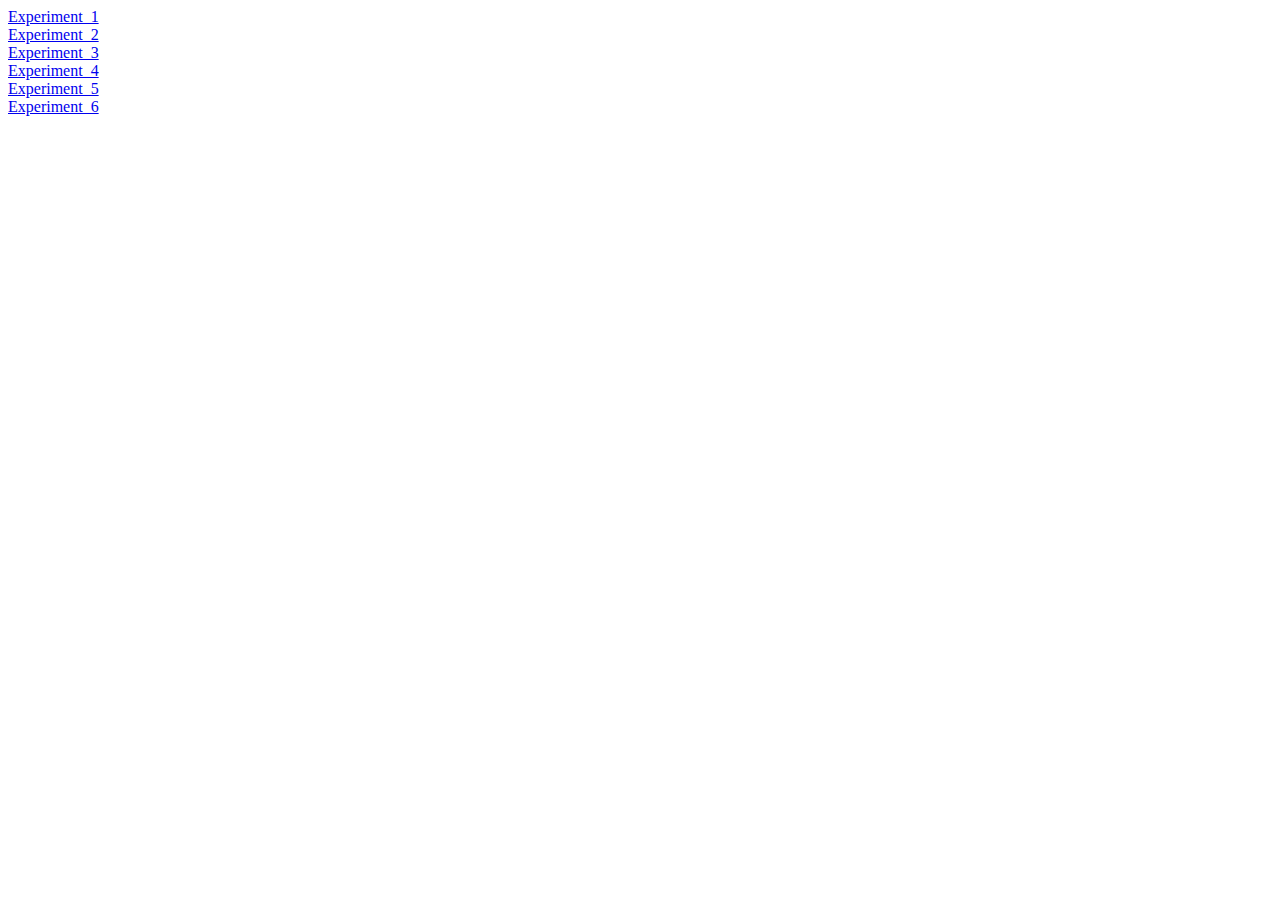
<file: index.html>
<!DOCTYPE html>
<html lang="en">
<head>
    <meta charset="UTF-8">
    <meta name="viewport" content="width=device-width, initial-scale=1.0">
    <title>Document</title>
</head>
<body>
    <a href="Exp_1/index.html">Experiment_1</a>
    <br>
    <a href="Exp_2/index.html">Experiment_2</a>
    <br>
    <a href="Exp_3/index.html">Experiment_3</a>
    <br>
    <a href="Exp_4/index.html">Experiment_4</a>
    <br>

    <a href="Exp_5/index.html">Experiment_5</a>
    <br>
    <a href="Exp_6/index.html">Experiment_6</a>


</body>
</html>
</file>
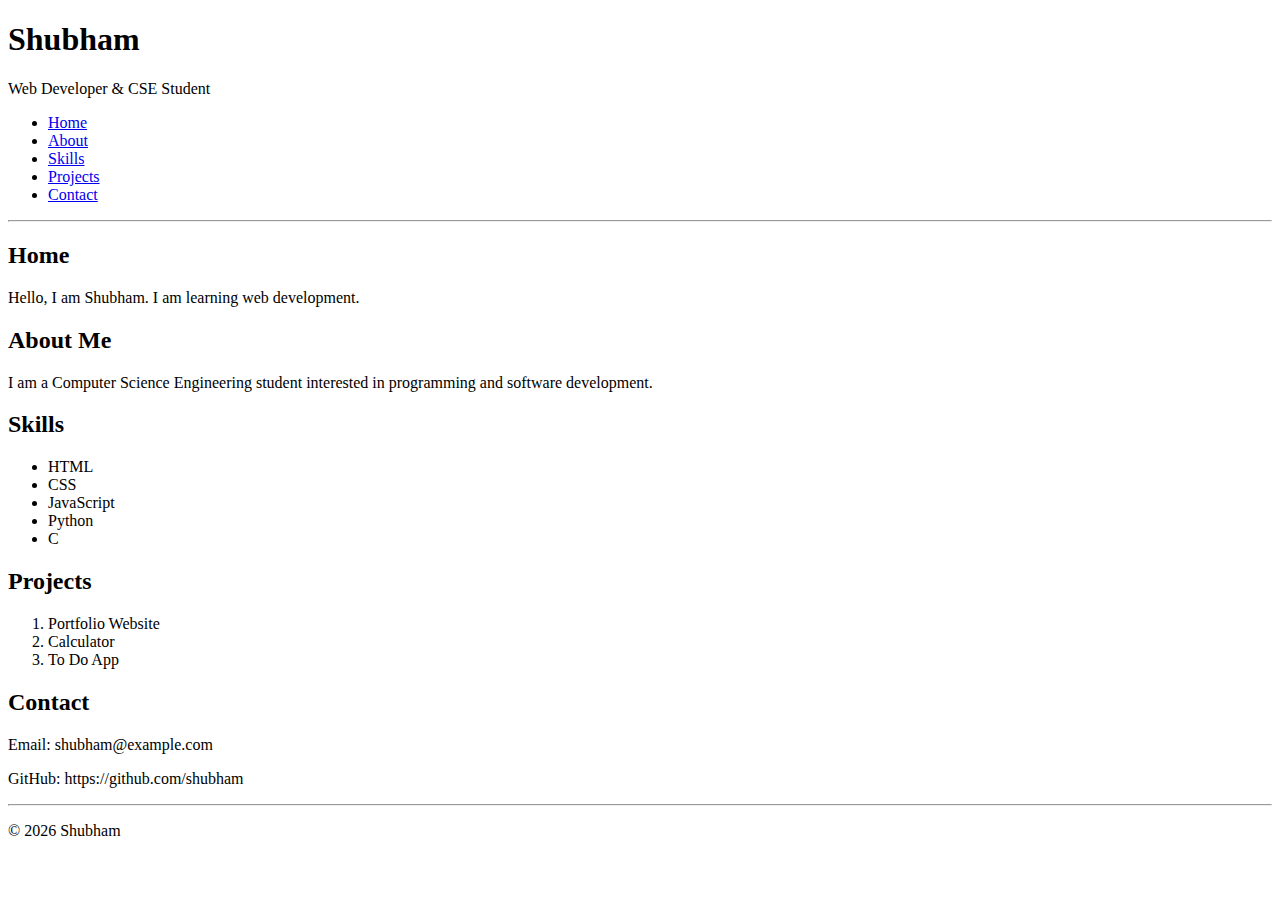
<file: Exp_2/index.html>
<!DOCTYPE html>
<html lang="en">
<head>
<meta charset="UTF-8">
<meta name="viewport" content="width=device-width, initial-scale=1.0">
<title>Shubham Portfolio</title>
</head>

<body>

<header>
<h1>Shubham</h1>
<p>Web Developer & CSE Student</p>
</header>

<nav>
<ul>
<li><a href="#home">Home</a></li>
<li><a href="#about">About</a></li>
<li><a href="#skills">Skills</a></li>
<li><a href="#projects">Projects</a></li>
<li><a href="#contact">Contact</a></li>
</ul>
</nav>

<hr>

<section id="home">
<h2>Home</h2>
<p>Hello, I am Shubham. I am learning web development.</p>
</section>

<section id="about">
<h2>About Me</h2>
<p>I am a Computer Science Engineering student interested in programming and software development.</p>
</section>

<section id="skills">
<h2>Skills</h2>
<ul>
<li>HTML</li>
<li>CSS</li>
<li>JavaScript</li>
<li>Python</li>
<li>C</li>
</ul>
</section>

<section id="projects">
<h2>Projects</h2>
<ol>
<li>Portfolio Website</li>
<li>Calculator</li>
<li>To Do App</li>
</ol>
</section>

<section id="contact">
<h2>Contact</h2>
<p>Email: shubham@example.com</p>
<p>GitHub: https://github.com/shubham</p>
</section>

<hr>

<footer>
<p>© 2026 Shubham</p>
</footer>

</body>
</html>
</file>
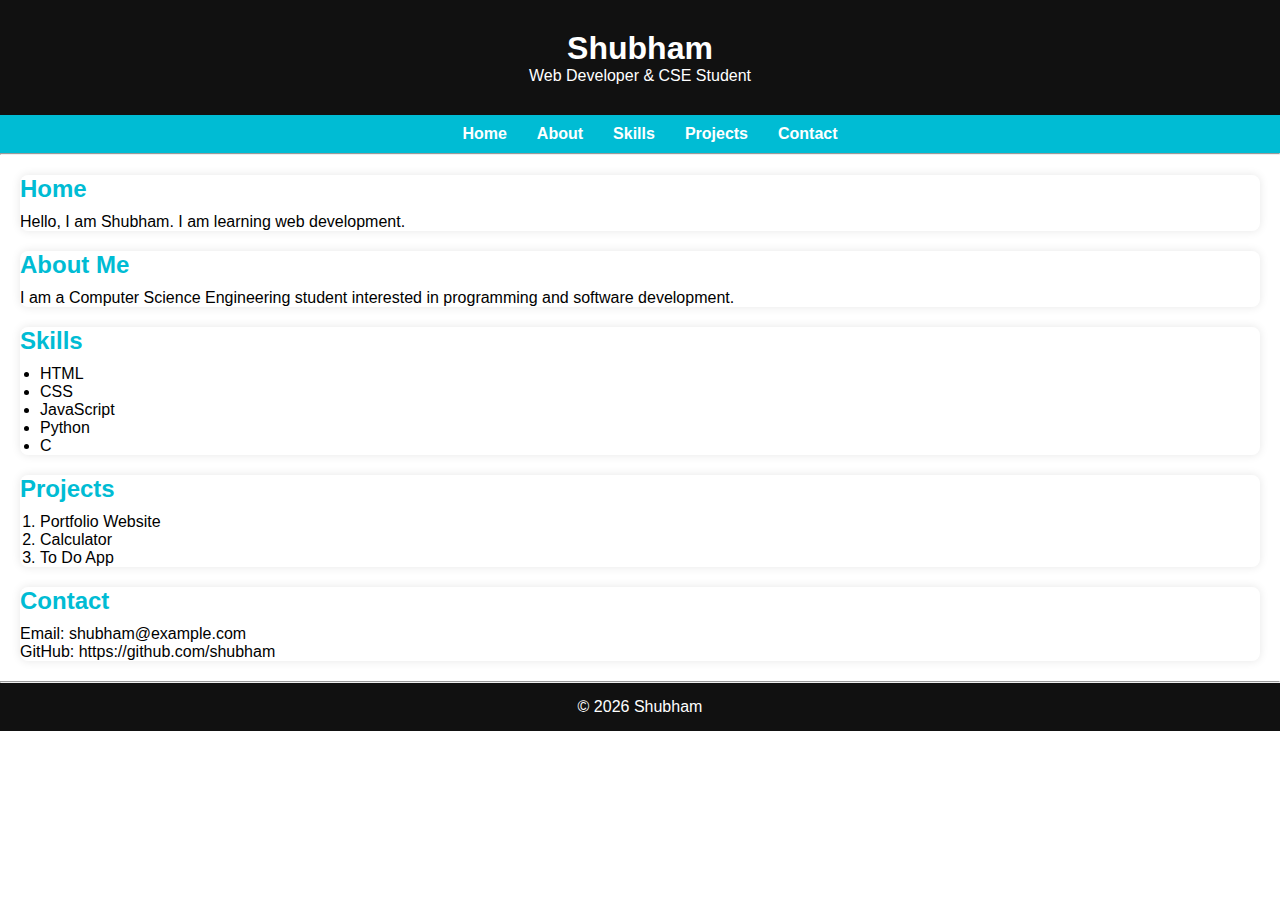
<file: Exp_4/index.html>
<!DOCTYPE html>
<html lang="en">
<head>
<meta charset="UTF-8">
<meta name="viewport" content="width=device-width, initial-scale=1.0">
<title>Shubham Portfolio</title>
<link rel="stylesheet" href="style.css">
</head>

<body>

<header>
<h1>Shubham</h1>
<p>Web Developer & CSE Student</p>
</header>

<nav>
<ul>
<li><a href="#home">Home</a></li>
<li><a href="#about">About</a></li>
<li><a href="#skills">Skills</a></li>
<li><a href="#projects">Projects</a></li>
<li><a href="#contact">Contact</a></li>
</ul>
</nav>

<hr>

<section id="home">
<h2>Home</h2>
<p>Hello, I am Shubham. I am learning web development.</p>
</section>

<section id="about">
<h2>About Me</h2>
<p>I am a Computer Science Engineering student interested in programming and software development.</p>
</section>

<section id="skills">
<h2>Skills</h2>
<ul>
<li>HTML</li>
<li>CSS</li>
<li>JavaScript</li>
<li>Python</li>
<li>C</li>
</ul>
</section>

<section id="projects">
<h2>Projects</h2>
<ol>
<li>Portfolio Website</li>
<li>Calculator</li>
<li>To Do App</li>
</ol>
</section>

<section id="contact">
<h2>Contact</h2>
<p>Email: shubham@example.com</p>
<p>GitHub: https://github.com/shubham</p>
</section>

<hr>

<footer>
<p>© 2026 Shubham</p>
</footer>

</body>
</html>
</file>
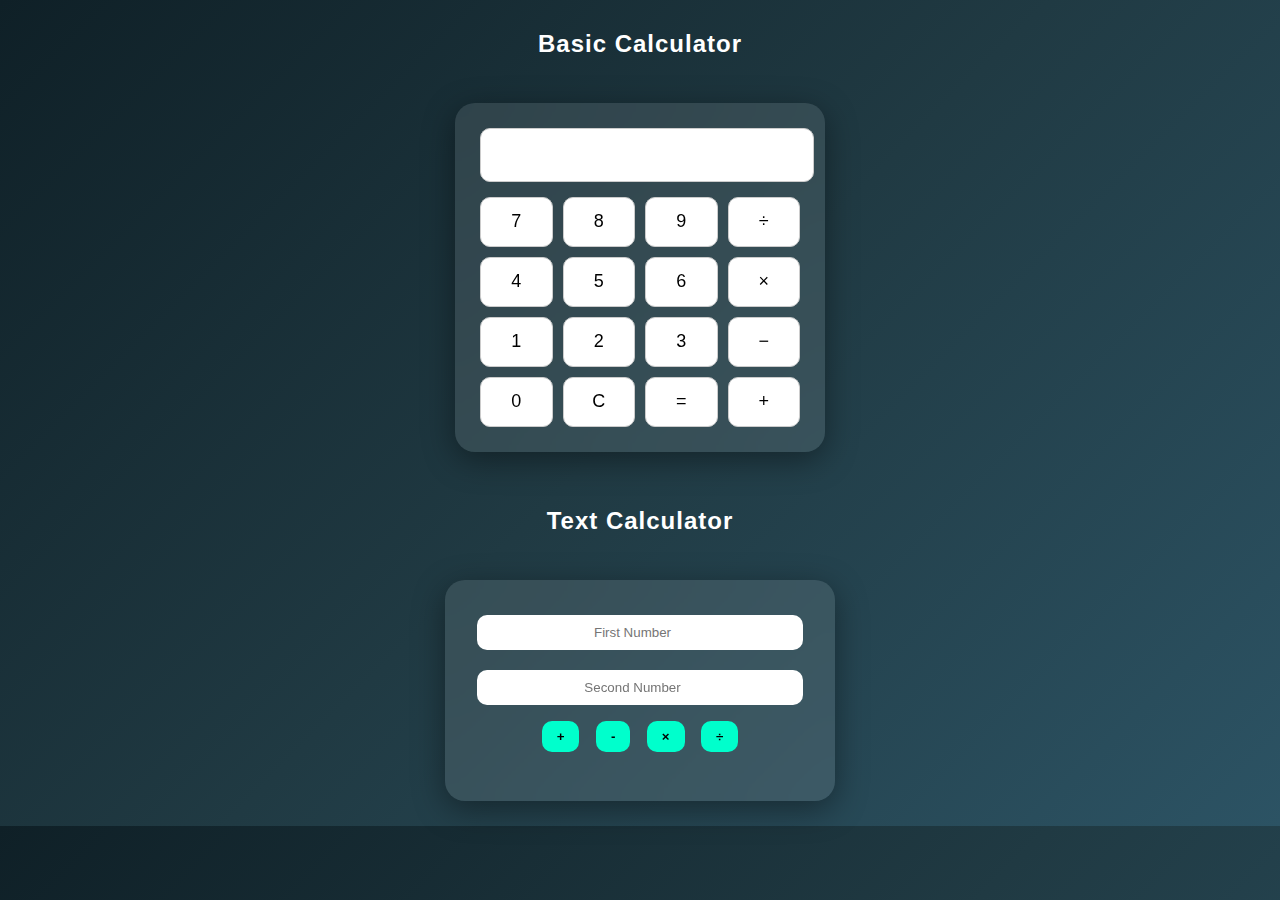
<file: Exp_5/index.html>
<!DOCTYPE html>
<html>
<head>
    <title>Modern Calculators</title>
    <link rel="stylesheet" href="style.css">
</head>

<body>

<h2>Basic Calculator</h2>

<div class="card box-calculator">
    <input type="text" id="display" readonly>

    <div class="buttons">
        <button onclick="addValue('7')">7</button>
        <button onclick="addValue('8')">8</button>
        <button onclick="addValue('9')">9</button>
        <button onclick="addValue('/')">÷</button>

        <button onclick="addValue('4')">4</button>
        <button onclick="addValue('5')">5</button>
        <button onclick="addValue('6')">6</button>
        <button onclick="addValue('*')">×</button>

        <button onclick="addValue('1')">1</button>
        <button onclick="addValue('2')">2</button>
        <button onclick="addValue('3')">3</button>
        <button onclick="addValue('-')">−</button>
        
        <button onclick="addValue('0')">0</button>
        <button onclick="clearDisplay()">C</button>
        <button onclick="calculate()">=</button>
        <button onclick="addValue('+')">+</button>
    </div>
</div>

<h2>Text Calculator</h2>

<div class="card text-calculator">
    <input type="number" id="num1" placeholder="First Number">
    <input type="number" id="num2" placeholder="Second Number">

    <div>
        <button onclick="textCalculate('+')">+</button>
        <button onclick="textCalculate('-')">-</button>
        <button onclick="textCalculate('*')">×</button>
        <button onclick="textCalculate('/')">÷</button>
    </div>

    <h3 id="resultText"></h3>
</div>

<script>
function addValue(value) {
    document.getElementById("display").value += value;
}

function clearDisplay() {
    document.getElementById("display").value = "";
}

function calculate() {
    try {
        var exp = document.getElementById("display").value;
        document.getElementById("display").value = eval(exp);
    } catch {
        document.getElementById("display").value = "Error";
    }
}

function textCalculate(operator) {
    var n1 = parseFloat(document.getElementById("num1").value);
    var n2 = parseFloat(document.getElementById("num2").value);
    var result;

    if (operator == '+') result = n1 + n2;
    if (operator == '-') result = n1 - n2;
    if (operator == '*') result = n1 * n2;
    if (operator == '/') result = n1 / n2;

    document.getElementById("resultText").innerHTML = "Result: " + result;
}
</script>

</body>
</html>
</file>
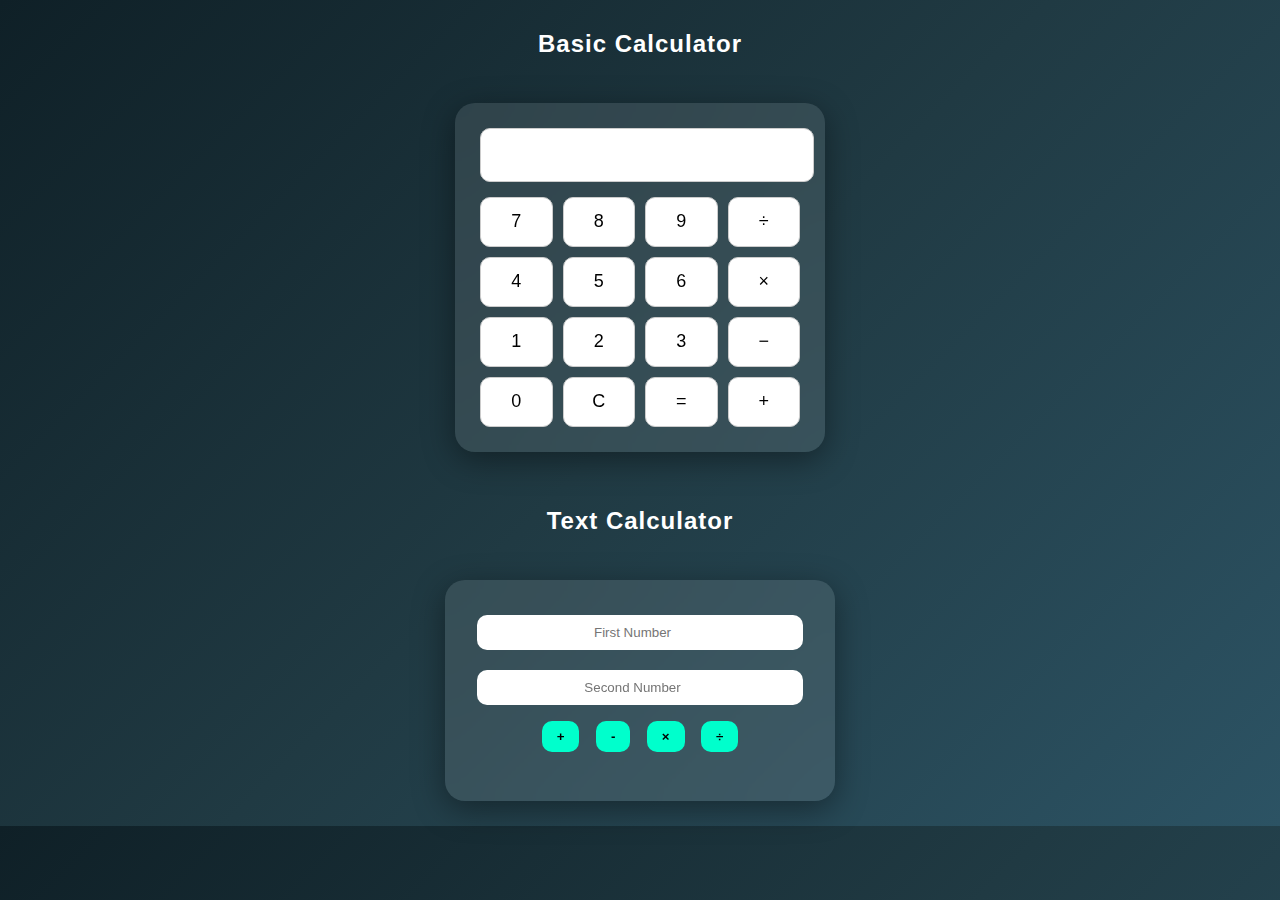
<file: EXP_5/index.html>
<!DOCTYPE html>
<html>
<head>
    <title>Modern Calculators</title>

    <style>
        body {
            margin: 0;
            font-family: 'Segoe UI', sans-serif;
            background: linear-gradient(135deg, #0f2027, #203a43, #2c5364);
            display: flex;
            flex-direction: column;
            align-items: center;
            color: white;
        }

        h2 {
            margin-top: 30px;
            letter-spacing: 1px;
        }

        .card {
            backdrop-filter: blur(15px);
            background: rgba(255, 255, 255, 0.1);
            border-radius: 20px;
            padding: 25px;
            margin: 25px;
            box-shadow: 0 8px 32px rgba(0,0,0,0.4);
        }

        .box-calculator {
            width: 320px;
        }

        #display {
            width: 100%;
            height: 50px;
            font-size: 22px;
            border-radius: 10px;
            border: 1px solid #ccc;
            text-align: right;
            padding-right: 10px;
            margin-bottom: 15px;
            background: white;
            color: black;
        }

        .buttons {
            display: grid;
            grid-template-columns: repeat(4, 1fr);
            gap: 10px;
        }

        .box-calculator button {
            height: 50px;
            border: 1px solid #ccc;
            border-radius: 10px;
            font-size: 18px;
            cursor: pointer;
            background: white;
            color: black;
        }

        .box-calculator button:hover {
            background: #e0e0e0;
        }

        .text-calculator {
            width: 340px;
            text-align: center;
        }

        .text-calculator input {
            width: 90%;
            padding: 10px;
            margin: 10px 0;
            border-radius: 10px;
            border: none;
            text-align: center;
        }

        .text-calculator button {
            padding: 8px 15px;
            margin: 6px;
            border-radius: 10px;
            border: none;
            background: #00ffcc;
            color: black;
            font-weight: bold;
        }

        .text-calculator button:hover {
            background: white;
        }

        #resultText {
            margin-top: 15px;
            font-size: 18px;
            color: #00ffcc;
        }
    </style>
</head>

<body>

<h2>Basic Calculator</h2>

<div class="card box-calculator">
    <input type="text" id="display" readonly>

    <div class="buttons">
        <button onclick="addValue('7')">7</button>
        <button onclick="addValue('8')">8</button>
        <button onclick="addValue('9')">9</button>
        <button onclick="addValue('/')">÷</button>

        <button onclick="addValue('4')">4</button>
        <button onclick="addValue('5')">5</button>
        <button onclick="addValue('6')">6</button>
        <button onclick="addValue('*')">×</button>

        <button onclick="addValue('1')">1</button>
        <button onclick="addValue('2')">2</button>
        <button onclick="addValue('3')">3</button>
        <button onclick="addValue('-')">−</button>

        <button onclick="addValue('0')">0</button>
        <button onclick="clearDisplay()">C</button>
        <button onclick="calculate()">=</button>
        <button onclick="addValue('+')">+</button>
    </div>
</div>

<h2>Text Calculator</h2>

<div class="card text-calculator">
    <input type="number" id="num1" placeholder="First Number">
    <input type="number" id="num2" placeholder="Second Number">

    <div>
        <button onclick="textCalculate('+')">+</button>
        <button onclick="textCalculate('-')">-</button>
        <button onclick="textCalculate('*')">×</button>
        <button onclick="textCalculate('/')">÷</button>
    </div>

    <h3 id="resultText"></h3>
</div>

<script>
function addValue(value) {
    document.getElementById("display").value += value;
}

function clearDisplay() {
    document.getElementById("display").value = "";
}

function calculate() {
    try {
        var exp = document.getElementById("display").value;
        document.getElementById("display").value = eval(exp);
    } catch {
        document.getElementById("display").value = "Error";
    }
}

function textCalculate(operator) {
    var n1 = parseFloat(document.getElementById("num1").value);
    var n2 = parseFloat(document.getElementById("num2").value);
    var result;

    if (operator == '+') result = n1 + n2;
    if (operator == '-') result = n1 - n2;
    if (operator == '*') result = n1 * n2;
    if (operator == '/') result = n1 / n2;

    document.getElementById("resultText").innerHTML = "Result: " + result;
}
</script>

</body>
</html>
</file>
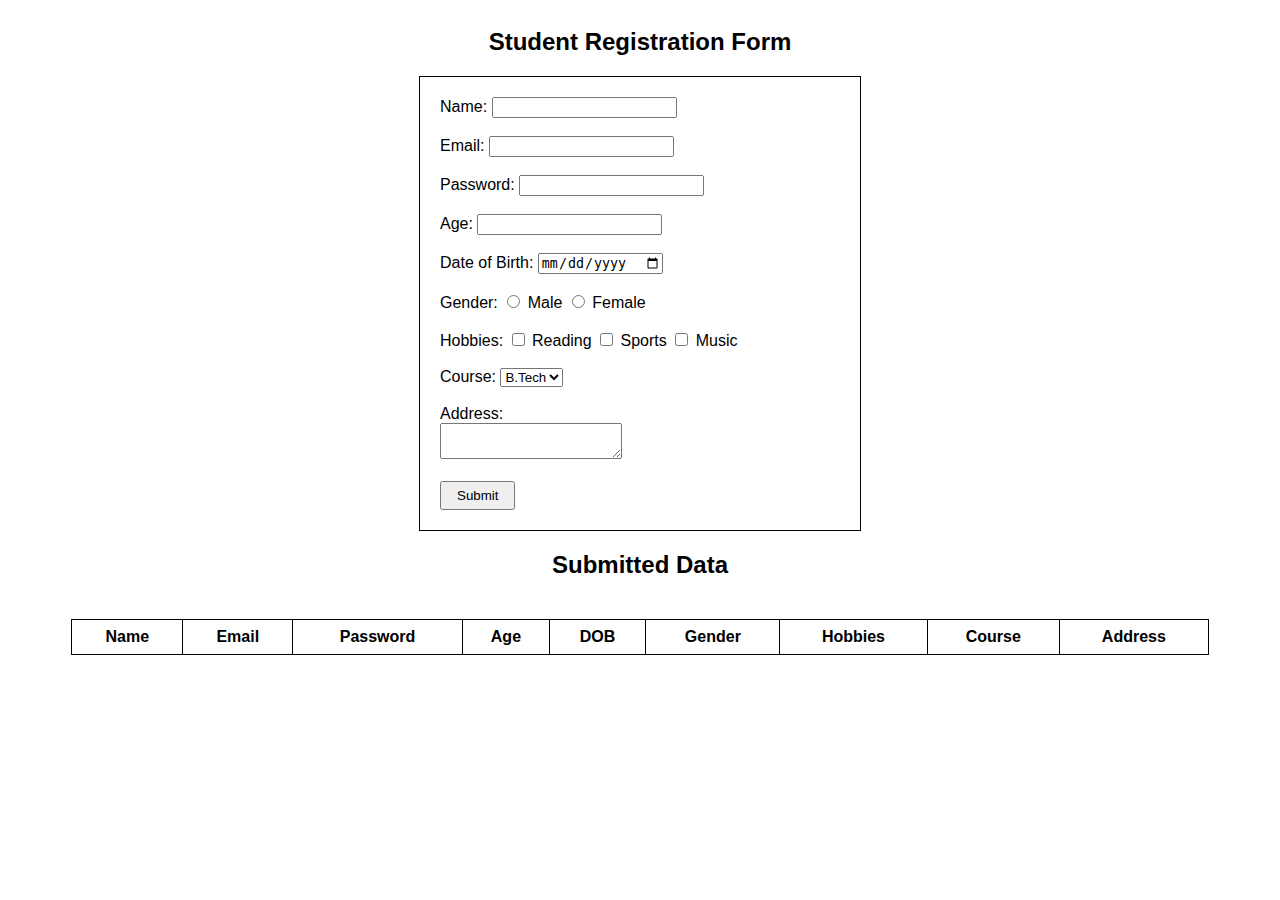
<file: Exp_6/index.html>
<!DOCTYPE html>
<html>
<head>
    <title>Centered Form</title>
    <style>
        body {
            font-family: Arial;
            display: flex;
            flex-direction: column;
            align-items: center;
        }

        form {
            border: 1px solid black;
            padding: 20px;
            width: 400px;
        }

        table {
            margin-top: 20px;
            width: 90%;
            border-collapse: collapse;
        }

        table, th, td {
            border: 1px solid black;
            padding: 8px;
            text-align: center;
        }

        button {
            padding: 5px 15px;
        }
    </style>
</head>
<body>

<h2>Student Registration Form</h2>

<form id="myForm">

    Name: <input type="text" id="name" required><br><br>

    Email: <input type="email" id="email" required><br><br>

    Password: <input type="password" id="password" required><br><br>

    Age: <input type="number" id="age"><br><br>

    Date of Birth: <input type="date" id="dob"><br><br>

    Gender:
    <input type="radio" name="gender" value="Male"> Male
    <input type="radio" name="gender" value="Female"> Female
    <br><br>

    Hobbies:
    <input type="checkbox" name="hobby" value="Reading"> Reading
    <input type="checkbox" name="hobby" value="Sports"> Sports
    <input type="checkbox" name="hobby" value="Music"> Music
    <br><br>

    Course:
    <select id="course">
        <option value="B.Tech">B.Tech</option>
        <option value="BCA">BCA</option>
        <option value="MCA">MCA</option>
    </select>
    <br><br>

    Address:<br>
    <textarea id="address"></textarea>
    <br><br>

    <button type="button" onclick="printData()">Submit</button>

</form>

<h2>Submitted Data</h2>

<table id="outputTable">
    <tr>
        <th>Name</th>
        <th>Email</th>
        <th>Password</th>
        <th>Age</th>
        <th>DOB</th>
        <th>Gender</th>
        <th>Hobbies</th>
        <th>Course</th>
        <th>Address</th>
    </tr>
</table>

<script>
function printData() {

    let name = document.getElementById("name").value;
    let email = document.getElementById("email").value;
    let password = document.getElementById("password").value;
    let age = document.getElementById("age").value;
    let dob = document.getElementById("dob").value;
    let course = document.getElementById("course").value;
    let address = document.getElementById("address").value;

    let gender = document.querySelector('input[name="gender"]:checked');
    gender = gender ? gender.value : "";

    let hobbies = document.querySelectorAll('input[name="hobby"]:checked');
    let hobbyList = "";
    hobbies.forEach(function(hobby) {
        hobbyList += hobby.value + " ";
    });

    let table = document.getElementById("outputTable");
    let row = table.insertRow(-1);

    row.insertCell(0).innerHTML = name;
    row.insertCell(1).innerHTML = email;
    row.insertCell(2).innerHTML = password;
    row.insertCell(3).innerHTML = age;
    row.insertCell(4).innerHTML = dob;
    row.insertCell(5).innerHTML = gender;
    row.insertCell(6).innerHTML = hobbyList;
    row.insertCell(7).innerHTML = course;
    row.insertCell(8).innerHTML = address;
}
</script>

</body>
</html>
</file>
<file: Exp_4/style.css>
*{
    margin:0;
    padding:0;
    box-sizing:border-box;
    font-family: Arial, sans-serif;
}

header{
    background:#111;
    color:white;
    text-align:center;
    padding:30px;
}

nav{
    background:#00bcd4;
    padding:10px;
}

nav ul{
    display:flex;
    justify-content:center;
    list-style:none;
}

nav ul li{
    margin:0 15px;
}

nav ul li a{
    color:white;
    text-decoration:none;
    font-weight:bold;
}

nav ul li a:hover{
    text-decoration:underline;
}

section{
    background:white;
    margin:20px;
    border-radius:8px;
    box-shadow:0 0 10px rgba(0,0,0,0.1);
}

h2{
    color:#00bcd4;
    margin-bottom:10px;
}

ul, ol{
    margin-left:20px;
}

footer{
    background:#111;
    color:white;
    text-align:center;
    padding:15px;
}
</file>
<file: Exp_5/style.css>
body {
    margin: 0;
    font-family: 'Segoe UI', sans-serif;
    background: linear-gradient(135deg, #0f2027, #203a43, #2c5364);
    display: flex;
    flex-direction: column;
    align-items: center;
    color: white;
}

h2 {
    margin-top: 30px;
    letter-spacing: 1px;
}

.card {
    backdrop-filter: blur(15px);
    background: rgba(255, 255, 255, 0.1);
    border-radius: 20px;
    padding: 25px;
    margin: 25px;
    box-shadow: 0 8px 32px rgba(0,0,0,0.4);
}

.box-calculator {
    width: 320px;
}

#display {
    width: 100%;
    height: 50px;
    font-size: 22px;
    border-radius: 10px;
    border: 1px solid #ccc;
    text-align: right;
    padding-right: 10px;
    margin-bottom: 15px;
    background: white;
    color: black;
}

.buttons {
    display: grid;
    grid-template-columns: repeat(4, 1fr);
    gap: 10px;
}

.box-calculator button {
    height: 50px;
    border: 1px solid #ccc;
    border-radius: 10px;
    font-size: 18px;
    cursor: pointer;
    background: white;
    color: black;
}

.box-calculator button:hover {
    background: #e0e0e0;
}

.text-calculator {
    width: 340px;
    text-align: center;
}

.text-calculator input {
    width: 90%;
    padding: 10px;
    margin: 10px 0;
    border-radius: 10px;
    border: none;
    text-align: center;
}

.text-calculator button {
    padding: 8px 15px;
    margin: 6px;
    border-radius: 10px;
    border: none;
    background: #00ffcc;
    color: black;
    font-weight: bold;
}

.text-calculator button:hover {
    background: white;
}

#resultText {
    margin-top: 15px;
    font-size: 18px;
    color: #00ffcc;
}
</file>
